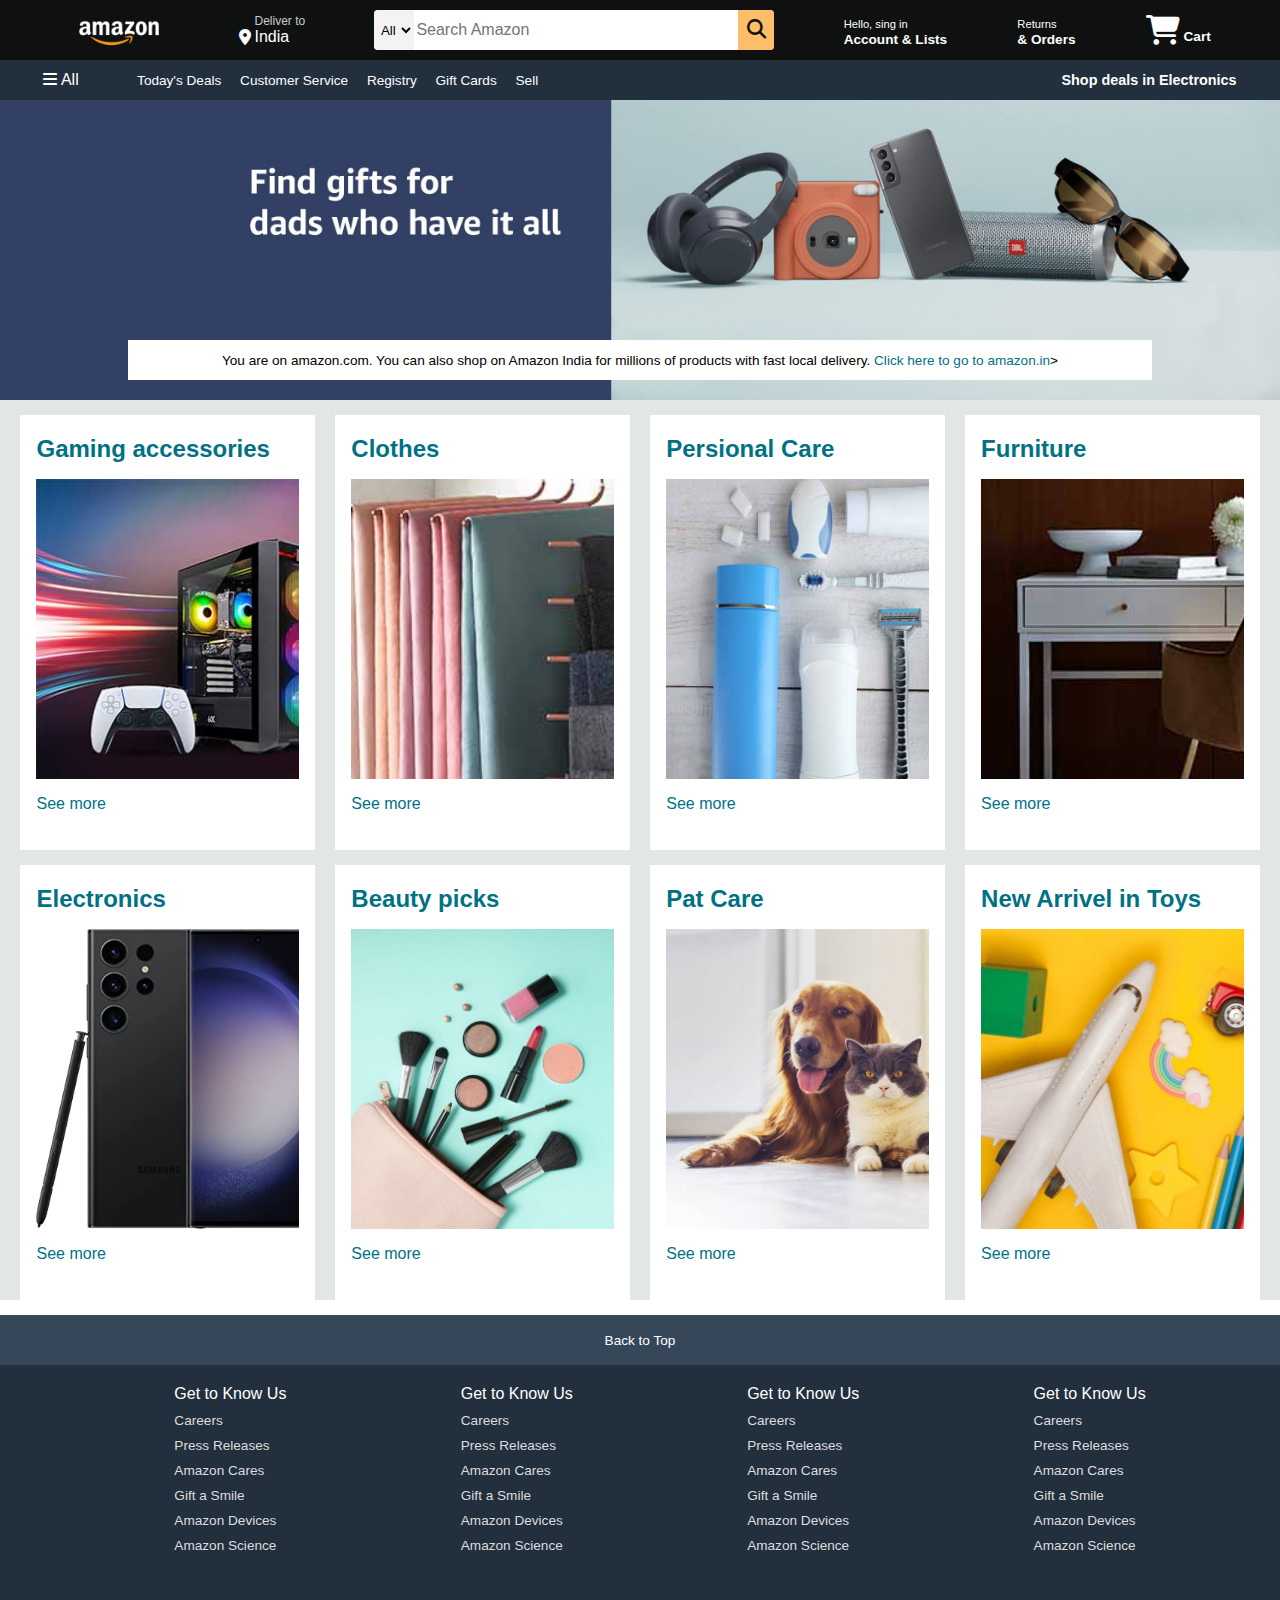
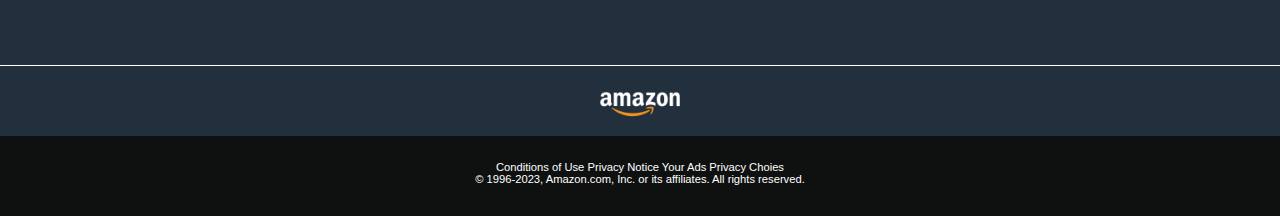
<file: index.html>
<!DOCTYPE html>
<html lang="en">
<head>
    <meta charset="UTF-8">
    <meta name="viewport" content="width=device-width, initial-scale=1.0">
    <title>Amazon</title>
    <link rel="stylesheet" href="https://cdnjs.cloudflare.com/ajax/libs/font-awesome/6.7.2/css/all.min.css" integrity="sha512-Evv84Mr4kqVGRNSgIGL/F/aIDqQb7xQ2vcrdIwxfjThSH8CSR7PBEakCr51Ck+w+/U6swU2Im1vVX0SVk9ABhg==" crossorigin="anonymous" referrerpolicy="no-referrer" />
    <link rel="stylesheet" href="style.css">
</head>
<body>
    <header>
        <div class="navbar">
           <div class="nav-logo border">
              <div class="logo"></div>
           </div>

           <div class="nav-address border">
              <p class="add-first">Deliver to</p>
                <div class="add-icon">
                 <i class="fa-solid fa-location-dot"></i>
                 <p class="add-second">India</p>
                 </div>
           </div>

           <div class="nav-search">
            <select class="search-select">
                <option>All</option>
            </select>
            <input placeholder="Search Amazon" class="search-input">
            <div class="search-icon">
            <i class="fa-solid fa-magnifying-glass"></i>
              </div>
           </div>


           <div class="nav-singin border">
            <p><span>Hello, sing in</span></p>
            <p class="nav-second">Account & Lists</p>
           </div>
           
           <div class="nav-return border">
            <p><span>Returns</span></p>
            <p class="nav-second">& Orders</p>
           </div>
           <div class="nav-cart border">
            <i class="fa-solid fa-cart-shopping"></i>
            Cart
        </div>
        </div>

        <div class="panel">
            <div class="panel-all">
            <i class="fa-solid fa-bars"></i>
            All
        </div>
        <div class="panel-ops">
            <p>Today's Deals</p>
            <p>Customer Service</p>
            <p>Registry</p>
            <p>Gift Cards</p>
            <p>Sell</p>
        </div>
        <div class="panel-deals">
            Shop deals in Electronics
        </div>
        </div>
    </header>

    <div class="hero-section">
        <div class="hero-msg">
            <p>You are on amazon.com. You can also shop on Amazon India for millions of products with fast local delivery. <a>Click here to go to amazon.in</a>></p>
        </div>
    </div>

    <div class="shop-section">
        <div class="box">
          <div class="box-content">
            <h2>Gaming accessories</h2>
            <div class="box-image" style="background-image: url('Fuji_Gaming_store_Dashboard_card_1x_EN._SY304_CB564799420_.jpg');"></div>
            <p>See more</p>
          </div>
        </div>
        <div class="box">
            <div class="box-content">
              <h2>Clothes</h2>
              <div class="box-image" style="background-image: url('box1_image.jpg.crdownload');"></div>
              <p>See more</p>
            </div></div>
        <div class="box">
            <div class="box-content">
              <h2>Persional Care</h2>
              <div class="box-image" style="background-image: url('box2_image.jpg.crdownload');"></div>
              <p>See more</p>
            </div></div>
        <div class="box">
            <div class="box-content">
              <h2>Furniture</h2>
              <div class="box-image" style="background-image: url('box3_image.jpg.crdownload');"></div>
              <p>See more</p>
            </div>
        </div>
        <div class="box">
            <div class="box-content">
              <h2>Electronics</h2>
              <div class="box-image" style="background-image: url('box4_image.jpg.crdownload');"></div>
              <p>See more</p>
            </div>
          </div>
          <div class="box">
              <div class="box-content">
                <h2>Beauty picks</h2>
                <div class="box-image" style="background-image: url('box5_image.jpg.crdownload');"></div>
                <p>See more</p>
              </div></div>
          <div class="box">
              <div class="box-content">
                <h2>Pat Care</h2>
                <div class="box-image" style="background-image: url('box6_image.jpg.crdownload');"></div>
                <p>See more</p>
              </div></div>
          <div class="box">
              <div class="box-content">
                <h2>New Arrivel in Toys</h2>
                <div class="box-image" style="background-image: url('box7_image.jpg.crdownload');"></div>
                <p>See more</p>
              </div>
          </div>
    </div>

    <footer>
        <div class="foot-panel1"> 
            Back to Top
        </div>

        <div class="foot-panel2">
            <ul>
                <p>Get to Know Us</p>
                <a>Careers</a>
                <a>Press Releases</a>
                <a>Amazon Cares</a>
                <a>Gift a Smile</a>
                <a>Amazon Devices</a>
                <a>Amazon Science</a>
            </ul>
            <ul>
                <p>Get to Know Us</p>
                <a>Careers</a>
                <a>Press Releases</a>
                <a>Amazon Cares</a>
                <a>Gift a Smile</a>
                <a>Amazon Devices</a>
                <a>Amazon Science</a>
            </ul>
            <ul>
                <p>Get to Know Us</p>
                <a>Careers</a>
                <a>Press Releases</a>
                <a>Amazon Cares</a>
                <a>Gift a Smile</a>
                <a>Amazon Devices</a>
                <a>Amazon Science</a>
            </ul>
            <ul>
                <p>Get to Know Us</p>
                <a>Careers</a>
                <a>Press Releases</a>
                <a>Amazon Cares</a>
                <a>Gift a Smile</a>
                <a>Amazon Devices</a>
                <a>Amazon Science</a>
            </ul>
        </div>

        <div class="foot-panel3">
            <div class="logo"></div>
        </div>

        <div class="foot-panel4">
            <div class="pages">
                <a>Conditions of Use</a>
                <a>Privacy Notice</a>
                <a>Your Ads Privacy Choies</a>
            </div>
            <div class="copyright">
                © 1996-2023, Amazon.com, Inc. or its affiliates. All rights reserved.
            </div>
        </div>
    </footer>
</body>
</html>
</file>
<file: style.css>
* {
    margin: 0;
    font-family: Arial;
    border: border-box;
}

.navbar {
    height: 60px;
    background-color: #0f1111;
    color: white;
    display: flex;
    align-items: center;
    justify-content: space-evenly;
}

.nav-logo {
    height: 50px;
    width: 100px;
}

.logo {
    background-image: url("amazon_logo.png.crdownload");
    background-size: cover;
    height: 50px;
    width: 100%;
}

.border {
    border: 1.5px solid transparent;
}

.border:hover {
    border: 1.5px solid white;
}

/** box2 **/
.add-first {
     color: #cccccc;
     font-size: 0.75rem;
     margin-left: 15px;
}

.add-second {
     font-size: 1rem;
     margin-left: 3px;
}

.add-icon {
    display: flex;
    align-items: center;
}

/** box3 **/
.nav-search {
    display: flex;
    justify-content: space-evenly;
    background-color: pink;
    width: 400px;
    height: 40px;
    border-radius: 4px;
}

.search-select {
    background-color: #f3f3f3;
    width: 50px;
    text-align: center;
    border-top-left-radius: 4px;
    border-bottom-left-radius: 4px;
    border: none;
}

.search-input {
    width: 100%;
    font-size: 1rem;
    border: none;
}

.search-icon {
    width: 45px;
    display: flex;
    justify-content: center;
    align-items: center;
    font-size: 1.2rem;
    background-color: #febd68;
    border-top-right-radius: 4px;
    border-bottom-right-radius: 4px;
    color: #0f1111;
}

.nav-search:hover {
    border: 2px solid orange;
}

/** box4 **/
span {
    font-size: 0.7rem;
}

.nav-second {
    font-size: 0.85rem;
    font-weight: 700;
}

.nav-cart i {
      font-size: 30px;
}

.nav-cart {
    font-size: 0.85rem;
    font-weight: 700;
}

/** panel **/

.panel {
    height: 40px;
    background-color: #222f3d;
    display: flex;
    color: white;
    align-items: center;
    justify-content: space-evenly;
}

.panel-ops p {
    display: inline;
    margin-left: 15px;
}

.panel-ops {
    width: 70%;
    font-size: 0.85rem;
}

.panel-deals {
    font-size: 0.9rem;
    font-weight: 700;
}

/** hreo section **/

.hero-section {
    background-image: url(hero_image.jpg.crdownload);
    background-size: cover;
    height: 300px;
    display: flex;
    justify-content: center;
    align-items: flex-end;
}

.hero-msg {
    background-color: white;
    color: black;
    height: 40px;
    display: flex;
    align-items: center;
    justify-content: center;
    font-size: 0.85rem;
    width: 80%;
    margin-bottom: 20px;
}
.hero-msg a {
    color: #007185;
}

/** shop-section**/

.shop-section {
    display: flex;
    flex-wrap: wrap;
    justify-content: space-evenly;
    background-color: #e2e7e6;
}

.box {
    /* border: 2px solid black; */
    height: 400px;
    width: 23%;
    background-color: white;
    padding: 20px 0px 15px;
    margin-top: 15px;
}

.box-image {
    height: 300px;
    background-size: cover;
    margin-top: 1rem;
    margin-bottom: 1rem;
}

.box-content {
    margin-left: 1rem;
    margin-right: 1rem;
}

.box-content {
    color: #007185;
}

footer{
    margin-top: 15px;
}

.foot-panel1 {
    background-color: #37475a;
    color: white;
    height: 50px;
    display: flex;
    justify-content: center;
    align-items: center;
    font-size: 0.85rem;
}

.foot-panel2 {
    background-color: #222f3d;
    color: white;
    height: 300px;
    display: flex;
    justify-content: space-evenly;
}

ul{
    margin-top: 20px;
}

ul a {
    display: block;
    font-size: 0.85rem;
    margin-top: 10px;
    color: #dddddd;
}

.foot-panel3 {
    background-color: #222f3d;
    color: white;
    border-top: 0.5px solid white;
    height: 70px;
    display: flex;
    justify-content: center;
    align-items: center;
}

.logo {
    background-image: url("amazon_logo.png.crdownload");
    background-size: cover;
    height: 50px;
    width: 100px;
}

.foot-panel4 {
    background-color: #0f1111;
    color: white;
    height: 80px;
    font-size: 0.7rem;
    text-align: center;
}

.pages {
    padding-top: 25px;
}

.copyright {
    text-align: center;
}
</file>
